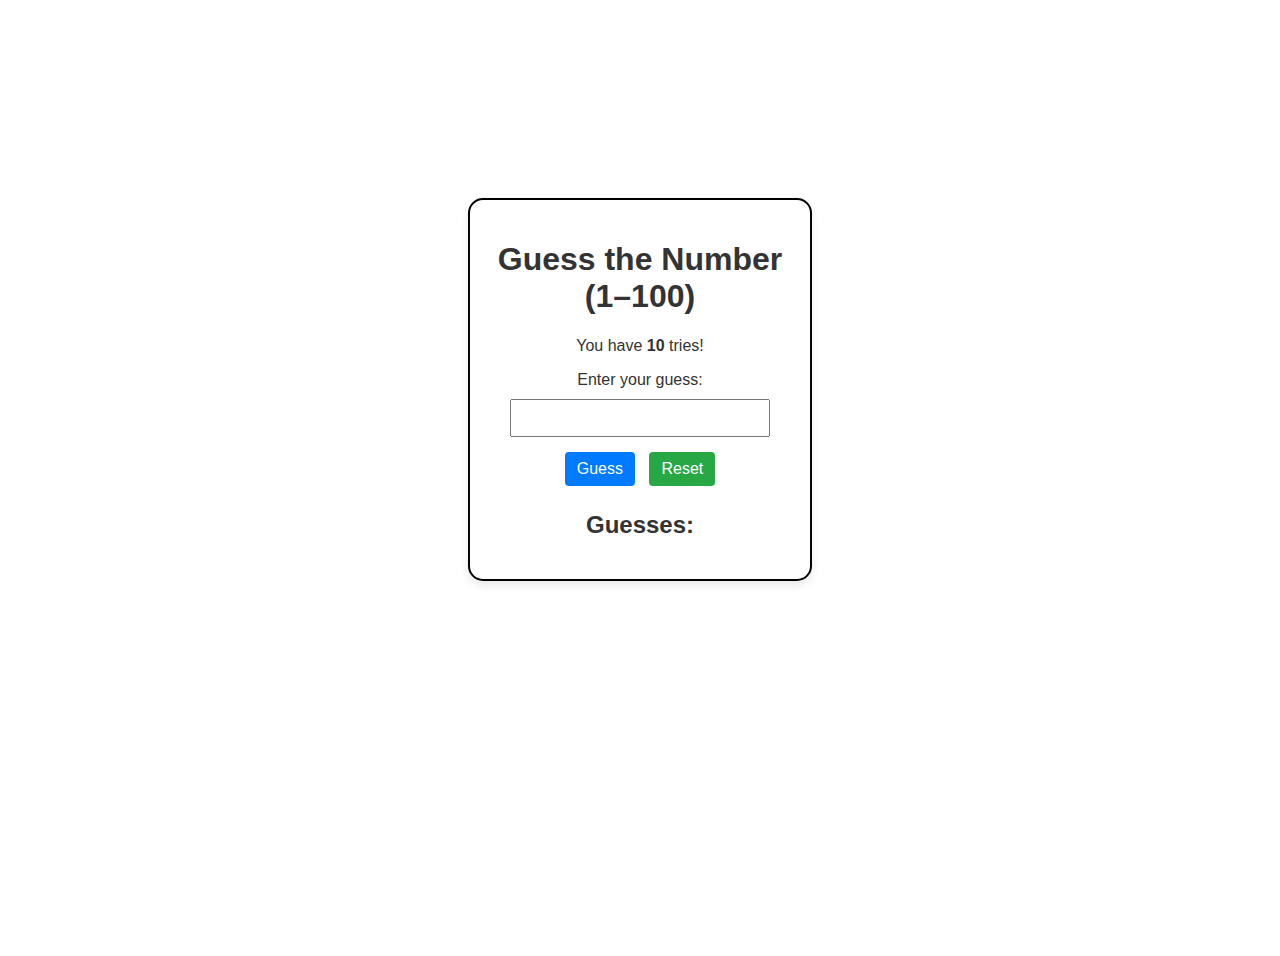
<file: Task2 Game/index.html>
<!DOCTYPE html>
<html lang="ta">
<head>
  <meta charset="UTF-8" />
  <meta name="viewport" content="width=device-width, initial-scale=1.0" />
  <title>Guess the Number</title>
  <link rel="stylesheet" href="styles.css" />
</head>
<body>
  <main>
    <h1>Guess the Number (1–100)</h1>
    <p>You have <strong id="tries">10</strong> tries!</p>

    <label for="guess">Enter your guess:</label>
    <input type="number" id="guess" min="1" max="100" />
    <button id="check-btn">Guess</button>
    <button id="reset-btn">Reset</button>
    <p id="message"></p>

    <h2>Guesses:</h2>
    <ul id="guess-list"></ul>
  </main>

  <script src="script.js"></script>
</body>
</html>
</file>
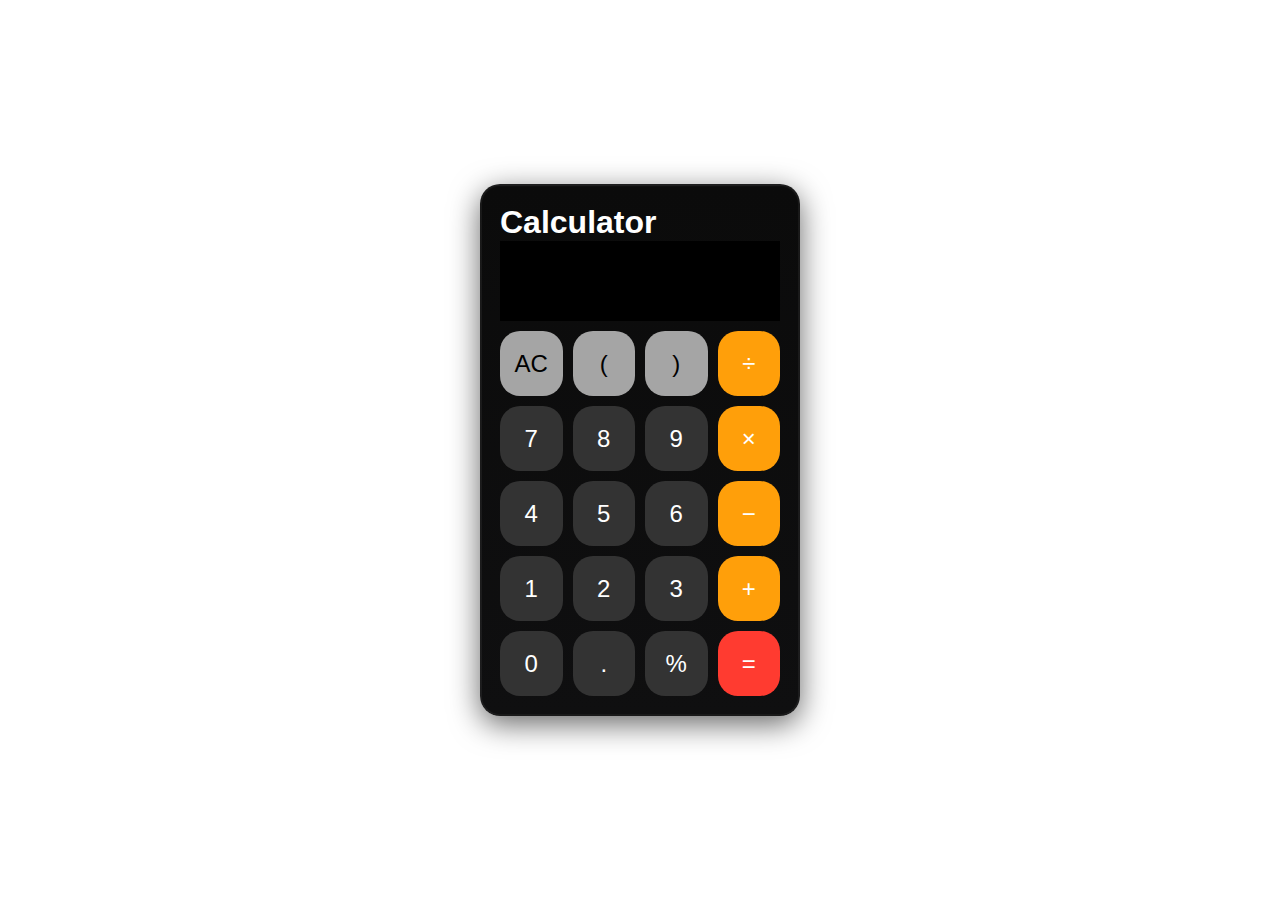
<file: Task3 Simple Calculator/index.html>
<!DOCTYPE html>
<html lang="en">
<head>
  <meta charset="UTF-8">
  <meta name="viewport" content="width=device-width, initial-scale=1.0">
  <title>Dark Calculator</title>
  <link rel="stylesheet" href="styles.css">
</head>
<body>

  <div class="calculator">
    <h1>Calculator</h1>
    <input type="text" id="display" class="display" readonly>

    <div class="buttons">
      <button class="btn gray" id="clear">AC</button>
      <button class="btn gray" data-value="(">(</button>
      <button class="btn gray" data-value=")">)</button>
      <button class="btn orange" data-value="/">÷</button>

      <button class="btn dark" data-value="7">7</button>
      <button class="btn dark" data-value="8">8</button>
      <button class="btn dark" data-value="9">9</button>
      <button class="btn orange" data-value="*">×</button>

      <button class="btn dark" data-value="4">4</button>
      <button class="btn dark" data-value="5">5</button>
      <button class="btn dark" data-value="6">6</button>
      <button class="btn orange" data-value="-">−</button>

      <button class="btn dark" data-value="1">1</button>
      <button class="btn dark" data-value="2">2</button>
      <button class="btn dark" data-value="3">3</button>
      <button class="btn orange" data-value="+">+</button>

      <button class="btn dark" data-value="0">0</button>
      <button class="btn dark" data-value=".">.</button>
      <button class="btn dark" data-value="%">%</button>
      <button class="btn red" id="equals">=</button>
    </div>

  
</div>

  </div>

  <script src="script.js"></script>
</body>
</html>
</file>
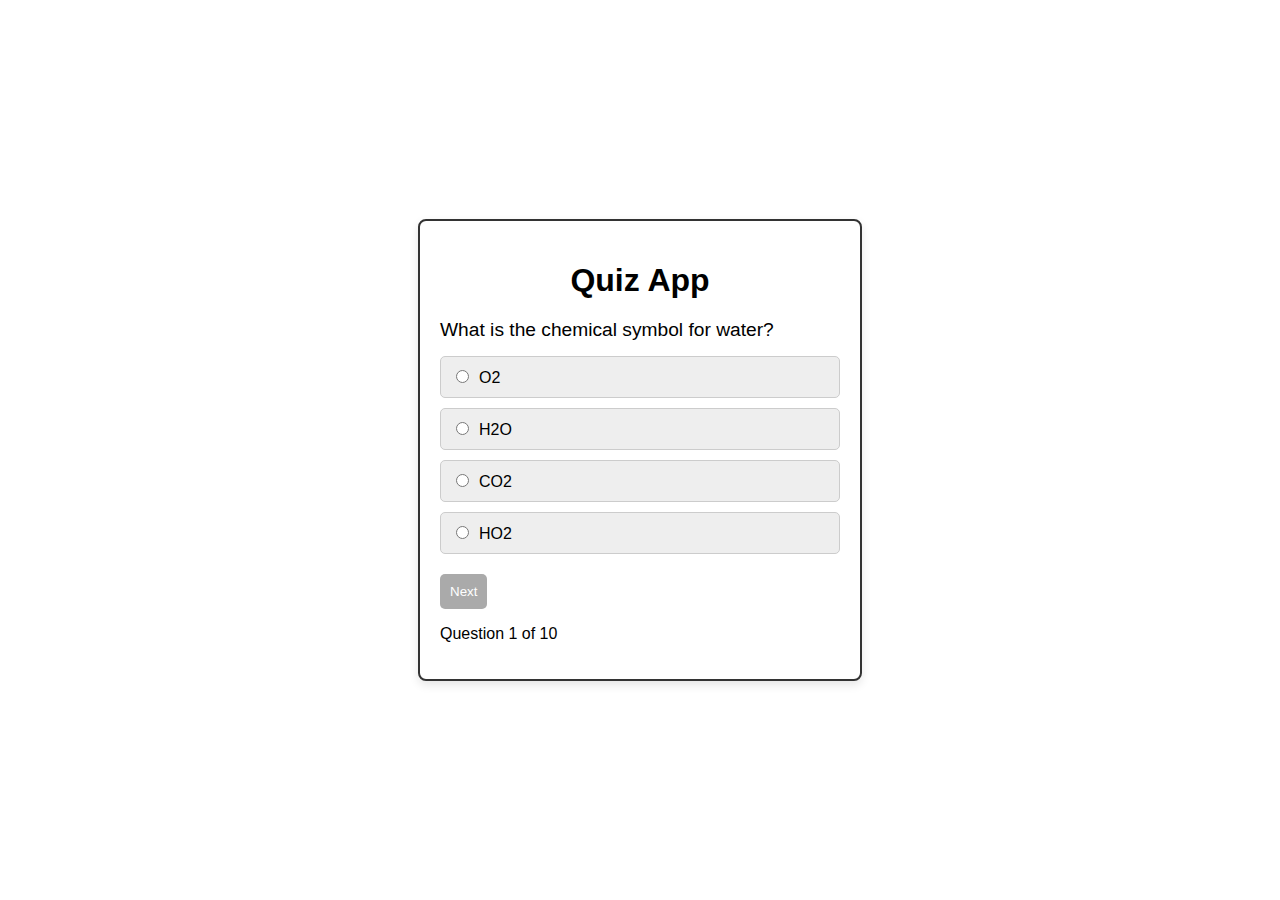
<file: Task4 Quiz/index.html>
<!DOCTYPE html>
<html lang="en">
<head>
  <meta charset="UTF-8">
  <meta name="viewport" content="width=device-width, initial-scale=1.0">
  <title>Quiz App</title>
  <link rel="stylesheet" href="styles.css">
</head>
<body>
  <div class="quiz-container">
    <h1>Quiz App</h1>
    <div id="quiz">
      <p id="question"></p>
      <div id="options"></div>
      <button id="next" disabled>Next</button>
      <p id="progress"></p>
    </div>
    <div id="result" class="hidden">
      <h2>Your Score: <span id="score"></span></h2>
      <button id="restart">Restart</button>
    </div>
  </div>
  <script src="script.js"></script>
</body>
</html>
</file>
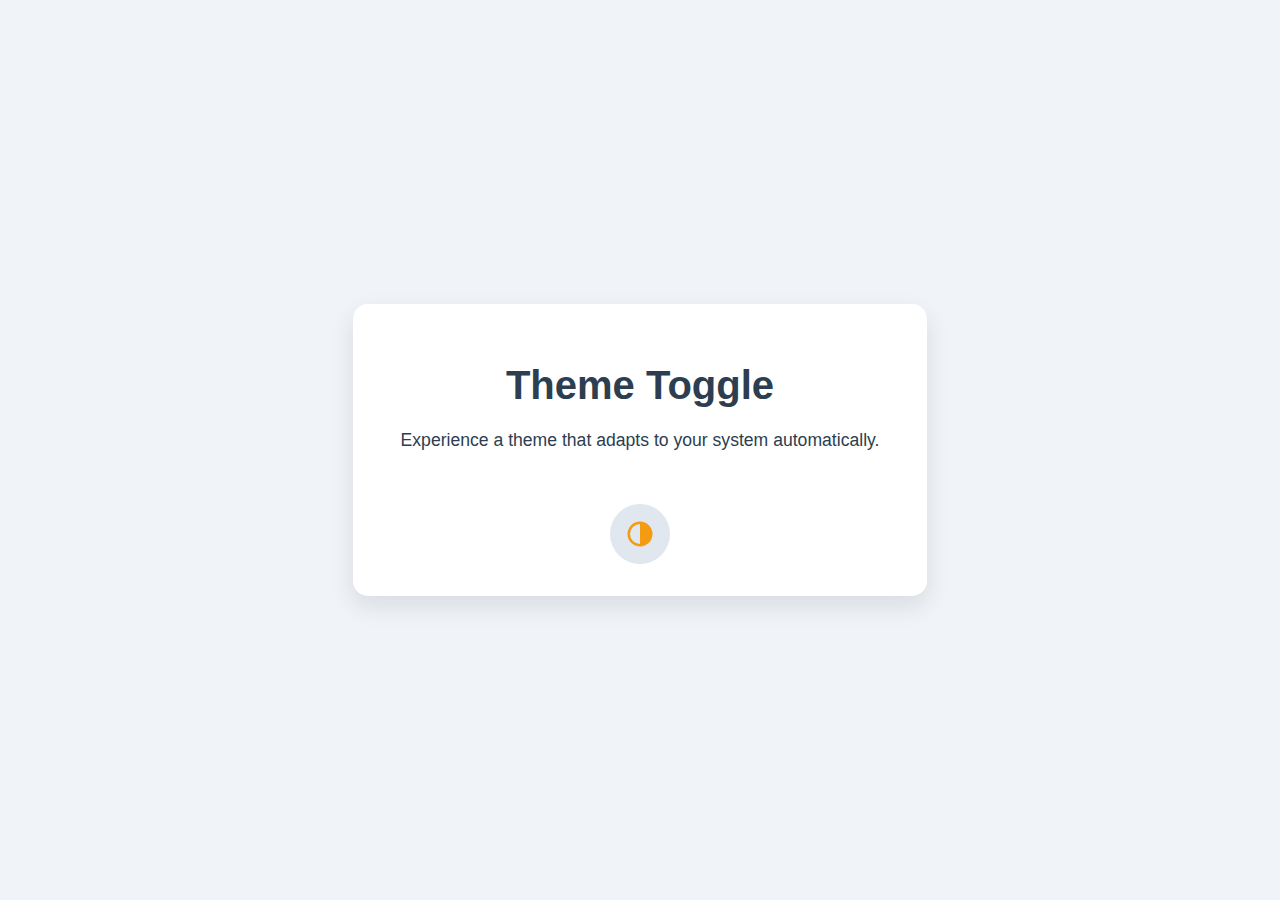
<file: Task5 Theme/index.html>
<!DOCTYPE html>
<html lang="en">
<head>
    <meta charset="UTF-8">
    <meta name="viewport" content="width=device-width, initial-scale=1.0">
    <title>Theme Toggle</title>
    <link rel="stylesheet" href="styles.css">
</head>
<body>

    <main>
        <h1>Theme Toggle</h1>
        <p>Experience a theme that adapts to your system automatically.</p>

        <button id="theme-toggle" aria-label="Toggle theme">
            <span class="icon"></span>
        </button>
    </main>

    <script src="script.js"></script>
</body>
</html>
</file>
<file: Task2 Game/styles.css>
body {
  font-family: Arial, sans-serif;
  background-image: url(https://as1.ftcdn.net/jpg/04/55/19/68/1000_F_455196833_Xgk9280Uw2qZEgBgJj326vaW4jluN8lk.jpg);
  background-size: cover;
  background-repeat: no-repeat;
  color: #333;
  display: flex;
  justify-content: center;
  align-items: flex-start;
  min-height: 100vh;
  padding: 20px;
  overflow: hidden;
}

main {
  background:white;
  padding: 20px;
  border-radius: 15px;
  border: 2px solid black;
  box-shadow: 0 4px 8px rgba(26, 25, 25, 0.1);
  max-width: 300px;
  width: 100%;
  text-align: center;
  margin-top: 170px;
  border-color: black;
}

input {
  padding: 8px;
  font-size: 1rem;
  margin: 10px 0;
  width: 80%;
}

button {
  padding: 8px 12px;
  margin: 5px;
  font-size: 1rem;
  border: none;
  border-radius: 4px;
  cursor: pointer;
}

#check-btn { background: #007bff; color: white; }
#reset-btn { background: #28a745; color: white; }

#message {
  font-weight: bold;
  margin-top: 10px;
}

#guess-list {
  list-style: none;
  padding: 0;
  margin: 0;
}
#guess-list li {
  background: #f1f1f1;
  margin: 3px 0;
  padding: 5px;
  border-radius: 4px;
}
</file>
<file: Task3 Simple Calculator/styles.css>
/* Dark Calculator Style */
* {
  margin: 0;
  padding: 0;
  box-sizing: border-box;
}

body {
  background-image: url(https://img.freepik.com/premium-vector/pi-day-seamless-pattern-with-mathematical-constants-baked-pie-template-hand-drawn-illustration_2175-12164.jpg?semt=ais_hybrid&w=740&q=80);
  background-repeat: no-repeat;
  background-size: cover;
  display: flex;
  justify-content: center;
  align-items: center;
  height: 100vh;
  font-family: Arial, sans-serif;
}
h1{
    color: white;
}

/* add this to styles.css - replaces or augments your .calculator rule */
.calculator {
  width: 320px;                 /* existing width */
  padding: 18px;                /* inner spacing so buttons don't touch border */
  border-radius: 20px;          /* rounded corners */
  background: linear-gradient(180deg, #0b0b0b 0%, #0f0f10 100%); /* keep dark background */
  border: 2px solid rgba(255,255,255,0.06); /* subtle light border */
  box-shadow: 0 8px 30px rgba(0,0,0,0.6), inset 0 1px 0 rgba(255,255,255,0.02);
  /* optional: to make border stronger use rgba(255,255,255,0.12) */
}

/* If you want a more pronounced colored border (orange-ish like iOS) */
.calculator.highlighted {
  border: 2px solid rgba(255,159,10,0.95); /* orange border */
  box-shadow: 0 10px 40px rgba(255,159,10,0.08), 0 6px 18px rgba(0,0,0,0.6);
}
.calc-title {
  text-align: center;
  font-size: 1.5rem;
  font-weight: bold;
  margin-bottom: 15px;    
  letter-spacing: 1px;
}


.display {
  width: 100%;
  height: 80px;
  background: #000;
  border: none;
  color: white;
  font-size: 2.2rem;
  text-align: right;
  padding: 10px;
  margin-bottom: 10px;
}

.buttons {
  display: grid;
  grid-template-columns: repeat(4, 1fr);
  gap: 10px;
}

.btn {
  height: 65px;
  border: none;
  border-radius: 20px;
  font-size: 1.5rem;
  cursor: pointer;
}

.btn.dark {
  background: #333;
  color: white;
}

.btn.gray {
  background: #a5a5a5;
  color: black;
}

.btn.orange {
  background: #ff9f0a;
  color: white;
}

.btn.red {
  background: #ff3b30;
  color: white;
}

.btn:focus,
.btn:hover {
  opacity: 0.8;
}

@media (max-width: 360px) {
  .calculator {
    width: 95%;
  }

  .btn {
    height: 55px;
    font-size: 1.3rem;
  }

  .display {
    font-size: 2rem;
    height: 70px;
  }
}
</file>
<file: Task4 Quiz/styles.css>
body {
  font-family: Arial, sans-serif;
  background-image: url(https://englishpluspodcast.com/wp-content/uploads/2024/03/Science-Innovations-Quiz.jpg);
  margin: 0;
  padding: 0;
  display: flex;
  justify-content: center;
  align-items: center;
  min-height: 100vh;
}

.quiz-container {
  background: #fff;
  border: 2px solid #333;
  border-radius: 8px;
  padding: 20px;
  width: 90%;
  max-width: 400px;
  box-shadow: 0 4px 10px rgba(0, 0, 0, 0.1);
}

h1 {
  text-align: center;
  margin-bottom: 20px;
}

#question {
  font-size: 1.2rem;
  margin-bottom: 15px;
}

#options {
  display: flex;
  flex-direction: column;
  gap: 10px;
  margin-bottom: 20px;
}

label {
  background: #eee;
  padding: 10px;
  border-radius: 5px;
  cursor: pointer;
  border: 1px solid #ccc;
}

input[type="radio"] {
  margin-right: 10px;
}

button {
  padding: 10px;
  background: #333;
  color: #fff;
  border: none;
  border-radius: 5px;
  cursor: pointer;
}

button:disabled {
  background: #aaa;
  cursor: not-allowed;
}

.hidden {
  display: none;
}
</file>
<file: Task5 Theme/styles.css>
:root {
    /* Light Theme Colors */
    --background-color: #f0f4f8;
    --text-color: #2c3e50;
    --card-background: #ffffff;
    --toggle-background: #e0e7ee;
    --toggle-icon-color: #f39c12;
    --toggle-hover: #d2dae2;
}

body.dark-theme {
    /* Dark Theme Colors */
    --background-color: #1e272e;
    --text-color: #ecf0f1;
    --card-background: #2c3e50;
    --toggle-background: #475a6c;
    --toggle-icon-color: #f1c40f;
    --toggle-hover: #5d7589;
}

body {
    font-family: 'Arial', sans-serif;
    background-color: var(--background-color);
    color: var(--text-color);
    transition: background-color 0.5s ease, color 0.5s ease;
    display: flex;
    justify-content: center;
    align-items: center;
    min-height: 100vh;
    margin: 0;
}

main {
    background-color: var(--card-background);
    padding: 2rem 3rem;
    border-radius: 15px;
    box-shadow: 0 10px 25px rgba(0, 0, 0, 0.1);
    text-align: center;
    max-width: 600px;
    transition: background-color 0.5s ease;
}

h1 {
    font-size: 2.5rem;
    margin-bottom: 1rem;
    color: var(--text-color);
    transition: color 0.5s ease;
}

p {
    font-size: 1.1rem;
    line-height: 1.6;
}

#theme-toggle {
    background-color: var(--toggle-background);
    border: none;
    cursor: pointer;
    border-radius: 50%;
    width: 60px;
    height: 60px;
    display: inline-flex;
    justify-content: center;
    align-items: center;
    margin-top: 2rem;
    transition: background-color 0.3s ease;
    position: relative;
    overflow: hidden;
}

#theme-toggle:hover {
    background-color: var(--toggle-hover);
}

.icon {
    width: 30px;
    height: 30px;
    transition: transform 0.5s ease-in-out;
    background-color: var(--toggle-icon-color);
    -webkit-mask: url('data:image/svg+xml;utf8,<svg xmlns="http://www.w3.org/2000/svg" viewBox="0 0 24 24" fill="currentColor"><path d="M12 2a10 10 0 100 20A10 10 0 0012 2zM4 12a8 8 0 018-8v16a8 8 0 01-8-8z"/></svg>') no-repeat center;
    mask: url('data:image/svg+xml;utf8,<svg xmlns="http://www.w3.org/2000/svg" viewBox="0 0 24 24" fill="currentColor"><path d="M12 2a10 10 0 100 20A10 10 0 0012 2zM4 12a8 8 0 018-8v16a8 8 0 01-8-8z"/></svg>') no-repeat center;
    
    /* Moon Icon */
    -webkit-mask-size: cover;
    mask-size: cover;
}

body.dark-theme .icon {
    -webkit-mask: url('data:image/svg+xml;utf8,<svg xmlns="http://www.w3.org/2000/svg" viewBox="0 0 24 24" fill="currentColor"><path d="M12 2.25c-5.385 0-9.75 4.365-9.75 9.75s4.365 9.75 9.75 9.75 9.75-4.365 9.75-9.75S17.385 2.25 12 2.25zM12 20.25a8.25 8.25 0 010-16.5V20.25z"/></svg>') no-repeat center;
    mask: url('data:image/svg+xml;utf8,<svg xmlns="http://www.w3.org/2000/svg" viewBox="0 0 24 24" fill="currentColor"><path d="M12 2.25c-5.385 0-9.75 4.365-9.75 9.75s4.365 9.75 9.75 9.75 9.75-4.365 9.75-9.75S17.385 2.25 12 2.25zM12 20.25a8.25 8.25 0 010-16.5V20.25z"/></svg>') no-repeat center;
    
    /* Sun Icon */
    -webkit-mask-size: cover;
    mask-size: cover;
}
</file>
